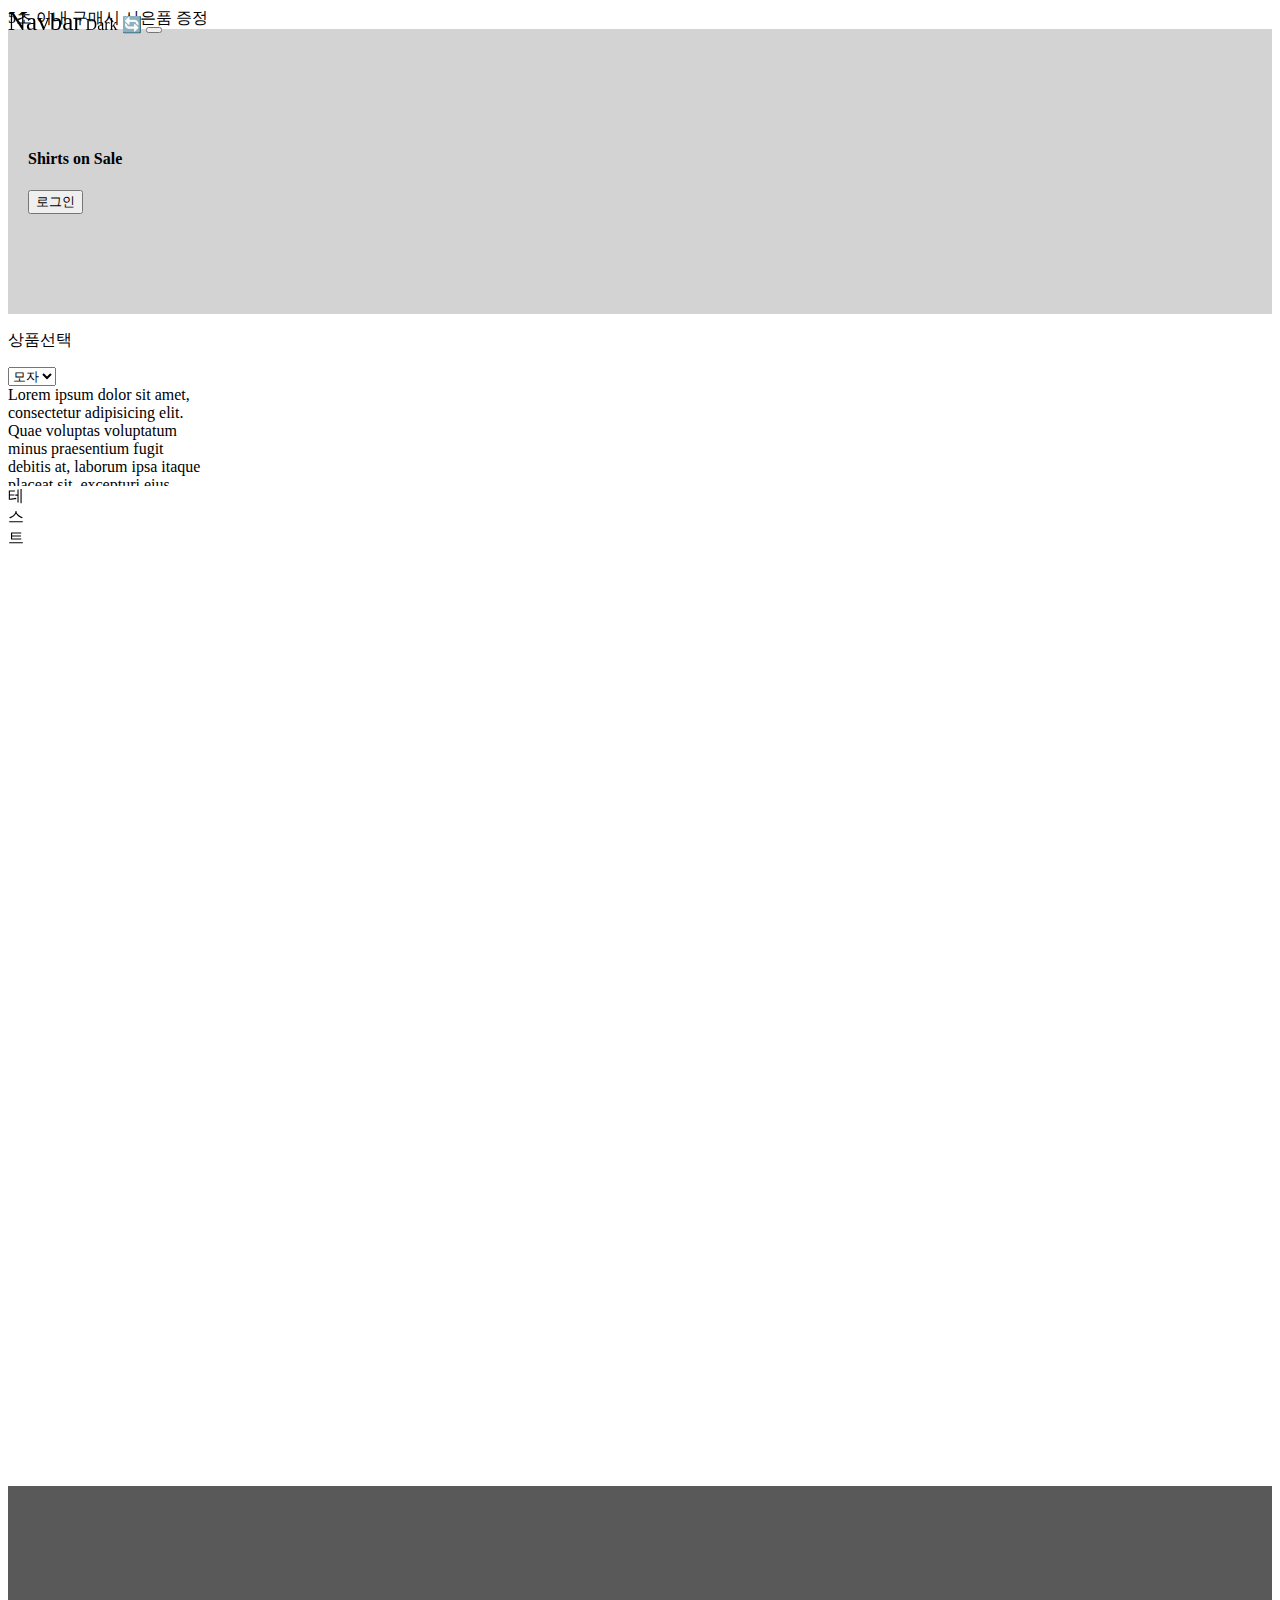
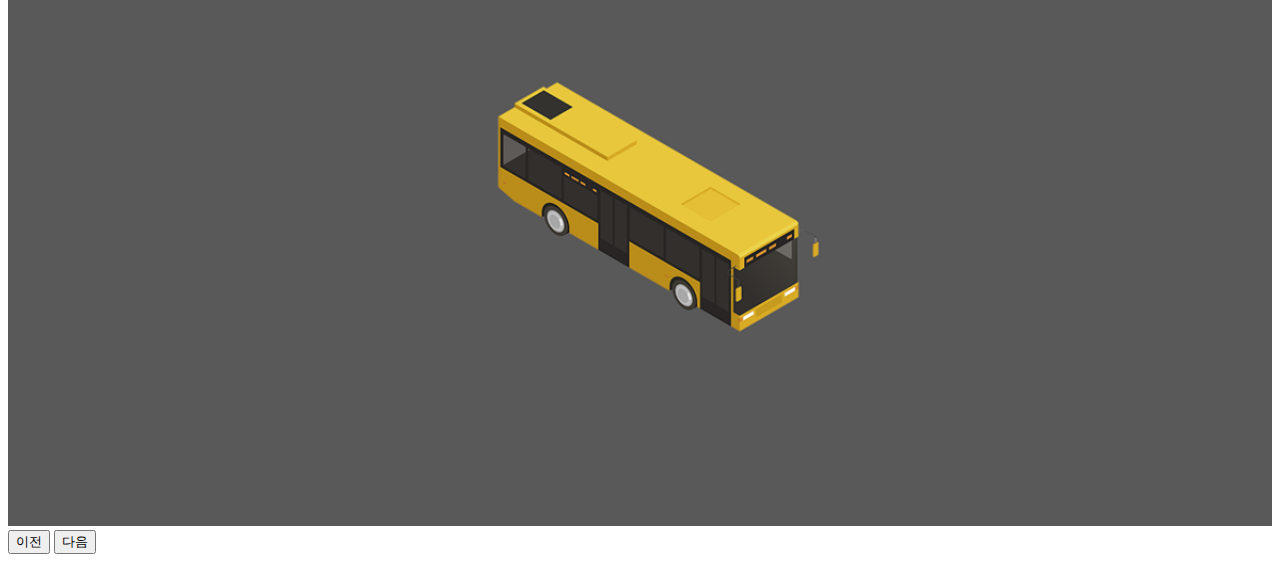
<file: index.html>
<!doctype html>
<html lang="en">
  <head>
    <meta charset="utf-8">
    <meta name="viewport" content="width=device-width, initial-scale=1">

    <link href="https://cdn.jsdelivr.net/npm/bootstrap@5.1.3/dist/css/bootstrap.min.css" rel="stylesheet" integrity="sha384-1BmE4kWBq78iYhFldvKuhfTAU6auU8tT94WrHftjDbrCEXSU1oBoqyl2QvZ6jIW3" crossorigin="anonymous">
    <link rel="stylesheet" href="main.css">

    <title>Hello, world!</title>
  </head>
  <body>
    <nav class="navbar navbar-light bg-light">
      <div class="container-fluid">
        <span class="navbar-brand">Navbar</span>
        <span class="badge bg-dark ms-auto mx-3">Dark 🔄</span>
        <button class="navbar-toggler" type="button">
          <span class="navbar-toggler-icon"></span>
        </button>
      </div>
    </nav> 

  <ul class="list-group">
    <li class="list-group-item">An item</li>
    <li class="list-group-item">A second item</li>
    <li class="list-group-item">A third item</li>
    <li class="list-group-item">A fourth item</li>
    <li class="list-group-item">And a fifth one</li>
  </ul>

  <div class="black-bg">
    <div class="white-bg">
      <h4>로그인하세요</h4>
      <form action="success.html">
        <div class="my-3">
          <input id="email" type="text" class="form-control">
        </div>
        <div class="my-3">
           <input id="password" type="password" class="form-control">
        </div>
        <button type="submit" class="btn btn-primary">전송</button>
        <button type="button" class="btn btn-danger" id="close">닫기</button>
      </form> 
    </div>
  </div>

  
  
  
  
  <div class="alert alert-danger">
    <span id="timeTag">5</span>초 이내 구매시 사은품 증정
  </div>
  
  <div class="main-bg">
    <h4>Shirts on Sale</h4>
    <button id="login" class="btn btn-danger">로그인</button>
  </div>

  <form class="container my-5 form-group">
    <p>상품선택</p>
    <select class="form-select mt-2">
      <option>모자</option>
      <option id="shirt">셔츠</option>
    </select>
    <select class="form-select mt-2 list-group">
      <option>95</option>
      <option>100</option>
    </select>
  
  <div class="lorem" style="width: 200px; height: 100px; overflow-y: scroll">
    Lorem ipsum dolor sit amet, consectetur adipisicing elit. Quae voluptas voluptatum minus praesentium fugit debitis at, laborum ipsa itaque placeat sit, excepturi eius. Nostrum perspiciatis, eligendi quae consectetur praesentium exercitationem.
  </div> 
  <div class="blackDiv">테스트</div>
  
  <div style="height: 1000px;"></div>
  
  
  
  <div style="overflow: hidden">
    <div class="slide-container">
      <div class="slide-box">
        <img src="car1.png">
      </div>
      <div class="slide-box">
        <img src="car2.png">
      </div>
      <div class="slide-box">
        <img src="car3.png">
      </div>
    </div>
    <button id="pre">이전</button>
    <button id="next">다음</button>
  </div> 
  

  

    

  <script src="https://cdnjs.cloudflare.com/ajax/libs/jquery/3.6.0/jquery.min.js" integrity="sha512-894YE6QWD5I59HgZOGReFYm4dnWc1Qt5NtvYSaNcOP+u1T9qYdvdihz0PPSiiqn/+/3e7Jo4EaG7TubfWGUrMQ==" crossorigin="anonymous" referrerpolicy="no-referrer"></script> 
  <script src="https://cdn.jsdelivr.net/npm/bootstrap@5.1.3/dist/js/bootstrap.bundle.min.js" integrity="sha384-ka7Sk0Gln4gmtz2MlQnikT1wXgYsOg+OMhuP+IlRH9sENBO0LRn5q+8nbTov4+1p" crossorigin="anonymous"></script>
    <script>

      $('.navbar-toggler').on('click', function() {
        $('.list-group').fadeToggle('show');
      });

      $('#login').on('click', function() {
        $('.black-bg').addClass('show-modal');
      });

      $('#close').on('click', function() {
        $('.black-bg').removeClass('show-modal');
      });

      $('form').on('submit', function(e) {
        var 이메일 = document.getElementById('email').value;
        var 비번 = document.getElementById('password').value;

          if (이메일 == '') {
            alert('이메일 입력 안함');
          }
          if ( !/\S+@\S+.\S+/.test(이메일)) {
            alert('이메일 형식 아님');
            e.preventDefault();
          }
          if (/[A-Z]/.test(비번) == false) {
            alert('페스워드 형식 아님');
            e.preventDefault();
          }
          if (비번.length < 6){
            alert('패스워드 더 길게 입력');
          }
      });

      // 다크모드 시작
      var count = 0;
      $('.badge').on('click', function () {
        count += 1;

        if (count % 2 == 0) {
          $('.badge').html('Dark 🔄');
        }else {
          $('.badge').html('Light 🔄');
        }
      });
      // 다크모드 끝

      // setTimeout 시작

      var count = 5;

      var 타이머 = setInterval(function () {
       count--;
       if (count >= 0) {
        document.querySelector('#timeTag').innerHTML = count;
      }
       if (count == 0) {
        document.querySelector('.alert').style.display ='none';
      }
      }, 1000);

      // clearTimeout(타이머); 타이머 변수에 넣어서 원할 때 삭제

      // 슬라이드 캐러셀 시작
      var photoCount = 1;

      $('#pre').on('click', function() {
        photoCount--;
        if (photoCount < 1) {
          photoCount = 3; // 마지막 슬라이드로 이동
        }
        updateSlide();
      });

      $('#next').on('click', function() {
        photoCount++;
        if (photoCount > 3) {
          photoCount = 1; // 처음 슬라이드로 이동lo
        }
        updateSlide();
      });

      function updateSlide() {
        var translate = (photoCount - 1) * -100 + 'vw';
        $('.slide-container').css('transform', 'translateX(' + translate + ')');
      }
      // 슬라이드 캐러셀 끝

      // 스크롤 이벤트 시작
      $(window).on('scroll', function(){
        if(window.scrollY > 100) {
          $('.navbar-brand').css('font-size', '10px');
        } else {
          $('.navbar-brand').css('font-size', '25px');
        }
      });

      $('.lorem').on('scroll', function(){
        var 스크롤양 = document.querySelector('.lorem').scrollTop;
        var 실제높이 = document.querySelector('.lorem').scrollHeight;
        var 높이 = document.querySelector('.lorem').clientHeight;
        // console.log(스크롤양, 실제높이);
        if (스크롤양 + 높이 > 실제높이 - 10) {
          alert('다 읽음');
        }
      });

      $(window).on('scroll', function(){
        const scrollTop = document.querySelector('html').scrollTop;
        const scrollHeight = document.querySelector('html').scrollHeight;
        const clientHeight = document.querySelector('html').clientHeight;

        // console.log(scrollTop, scrollHeight, clientHeight);

        const progress = ((scrollTop + clientHeight) / scrollHeight) * 100;
        $('.blackDiv').css('width', progress + "%");
        // document.querySelector(".blackDiv").style.height = progress + "%";
      });
      // 스크롤 이벤트 끝

      // 모달창 시작
      $('.black-bg').on('click', function(e) {
        if (e.target == this) {
          $('.black-bg').removeClass('show-modal');
        }
      });

      // $('.black-bg').on('click', function(e) {
      //   if ($(e.target).hasClass('black-bg')) {
      //     $('.black-bg').removeClass('show-modal');
      //   }
      // });

      // $('.black-bg').on('click', function(e) {
      //   if (e.target == document.querySelector('.black-bg')) {
      //     $('.black-bg').removeClass('show-modal');
      //   }
      // });
      // 모달창 끝

      // select 이벤트 시작
      $('.form-select').on('input', function() {
      
        if (this.value == '셔츠') {
          $('.form-select').eq(1).removeClass('list-group');
        } else {
          $('.form-select').eq(1).addClass('list-group');
        }
      })
      // select 이벤트 끝
      






      

      

    </script>
  </body>
</html>
</file>
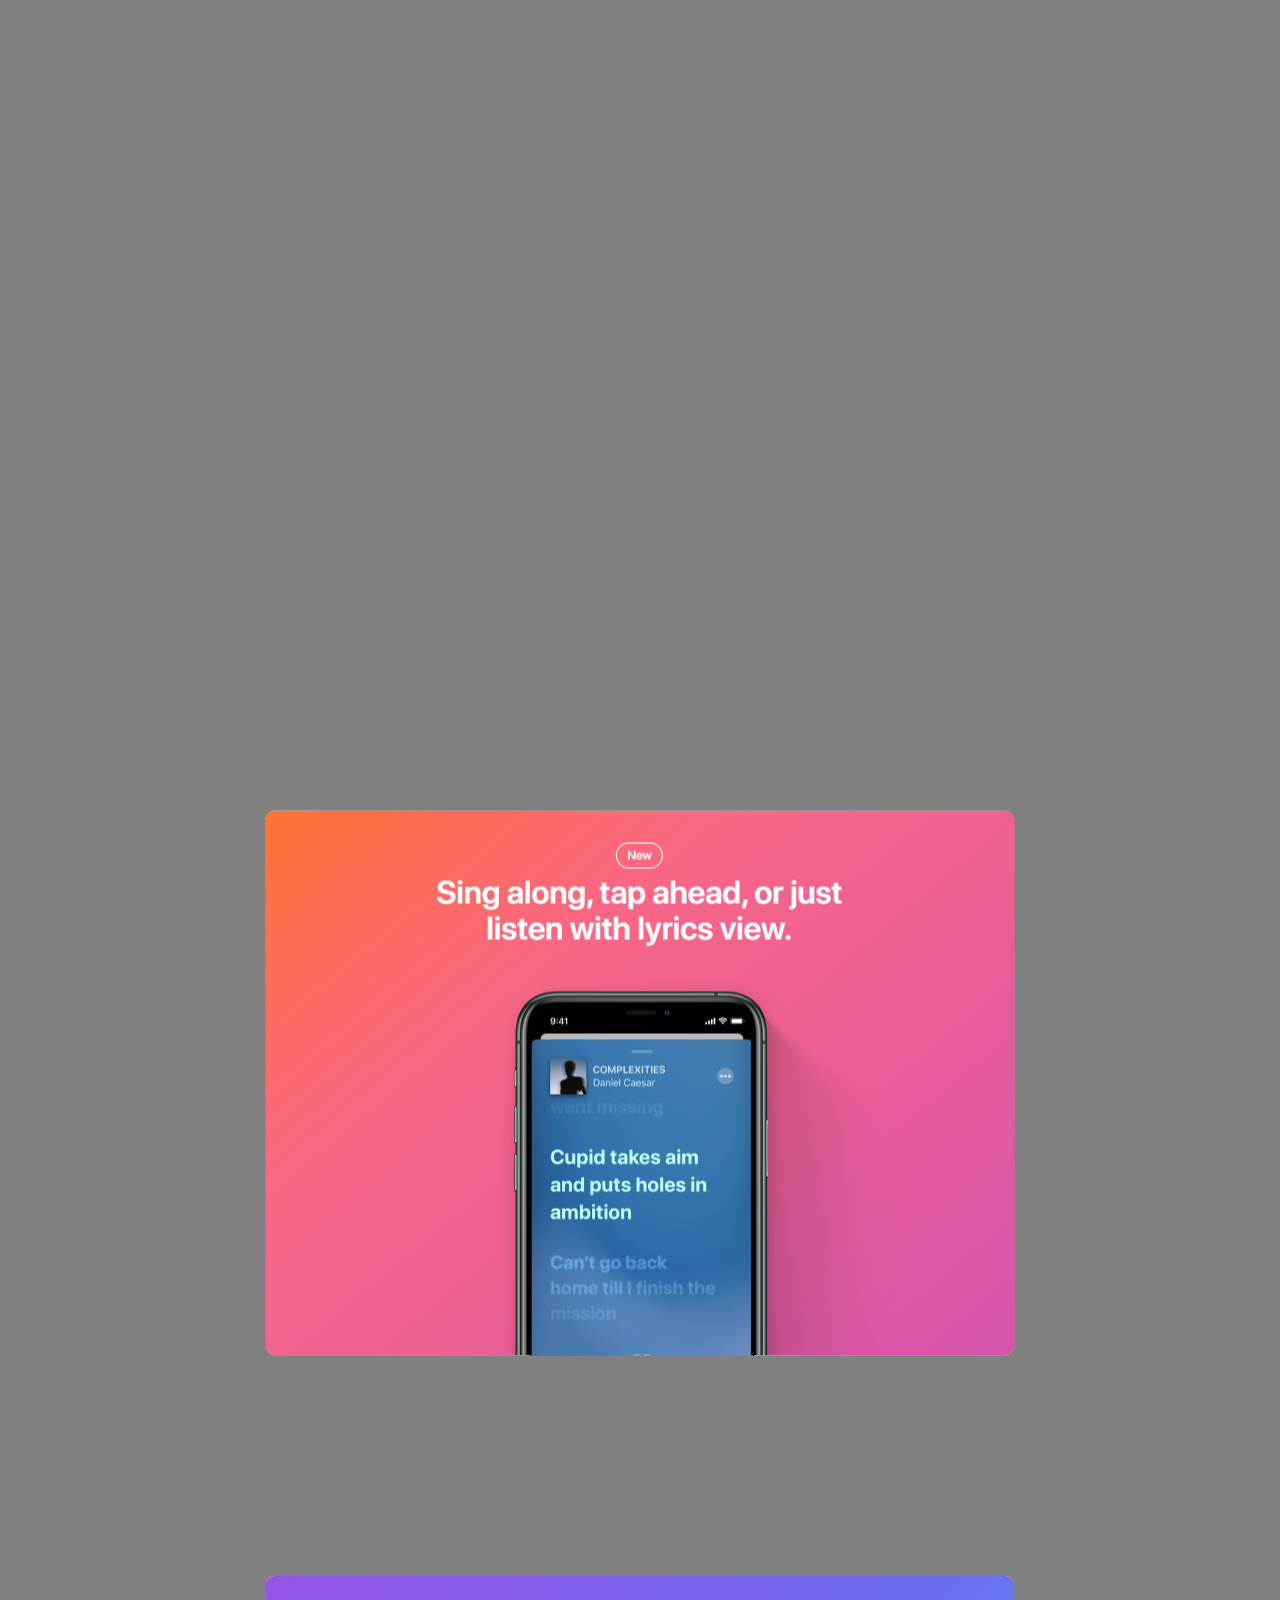
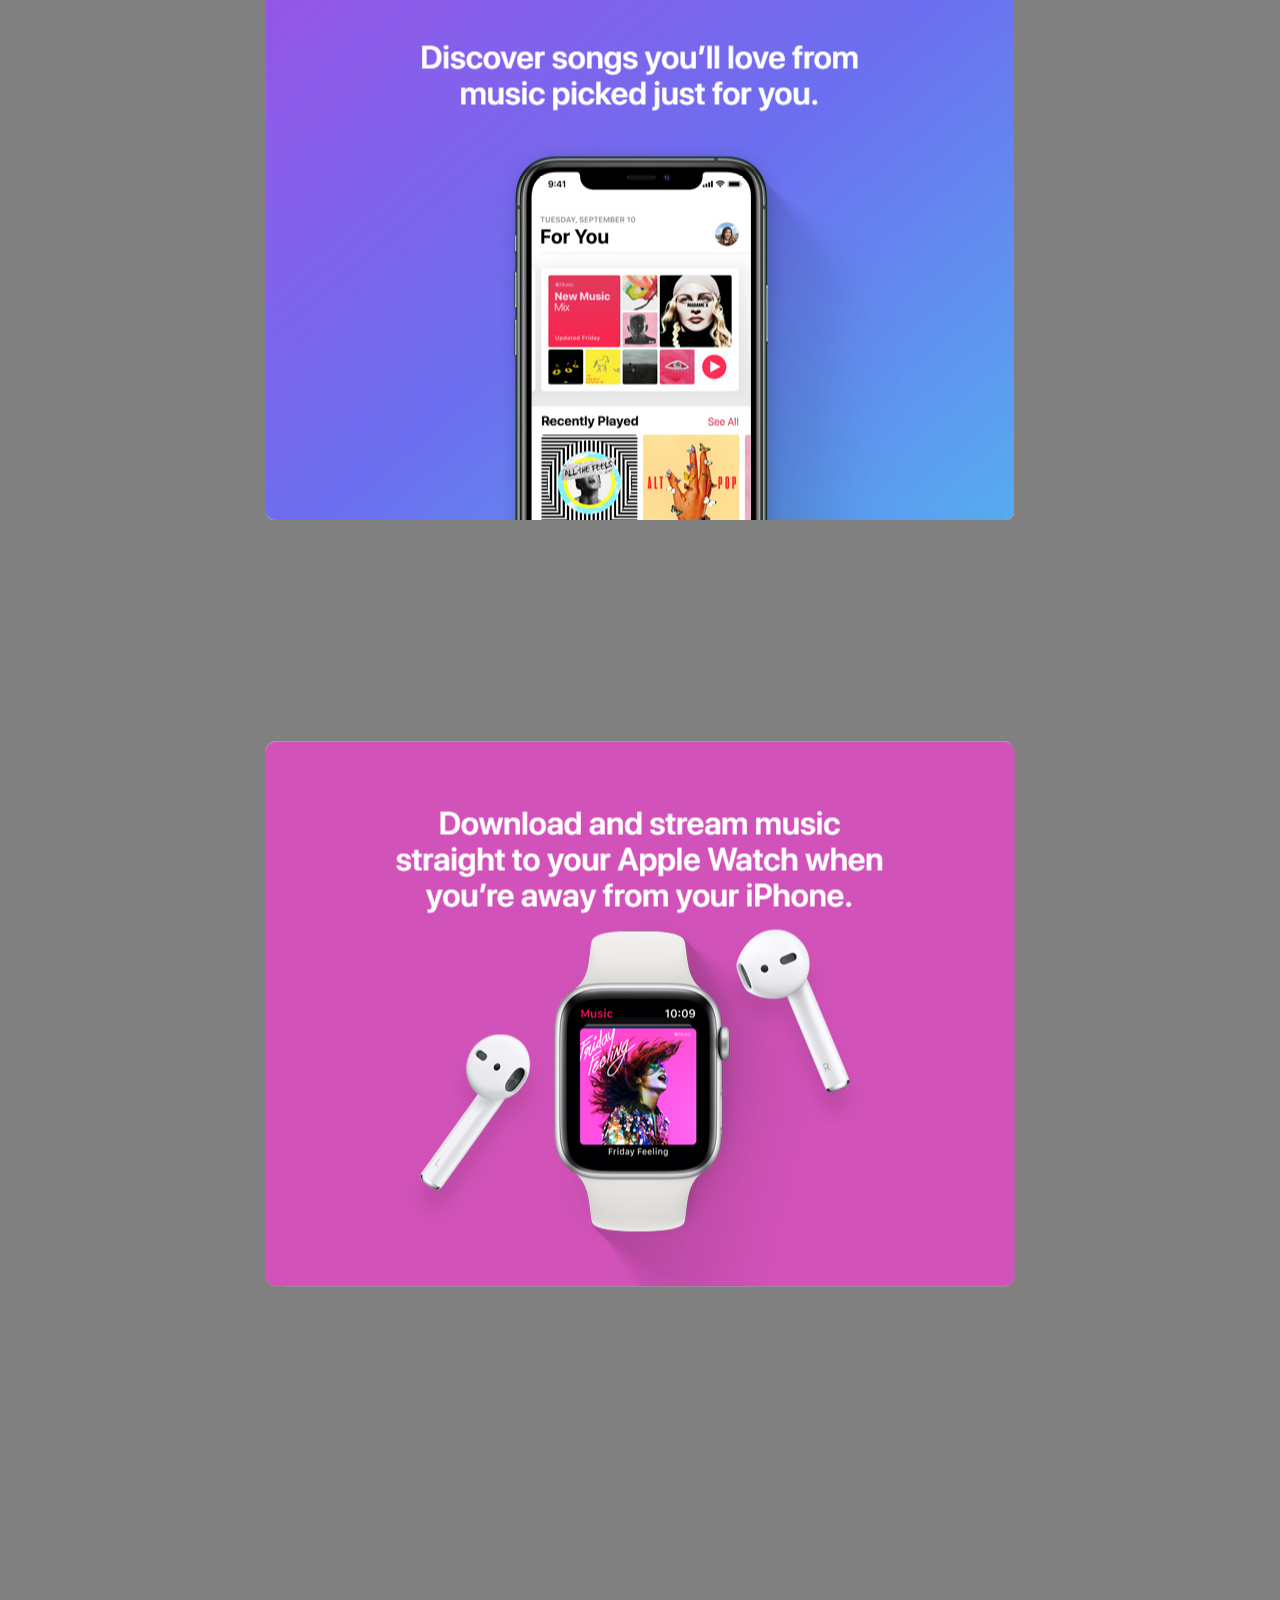
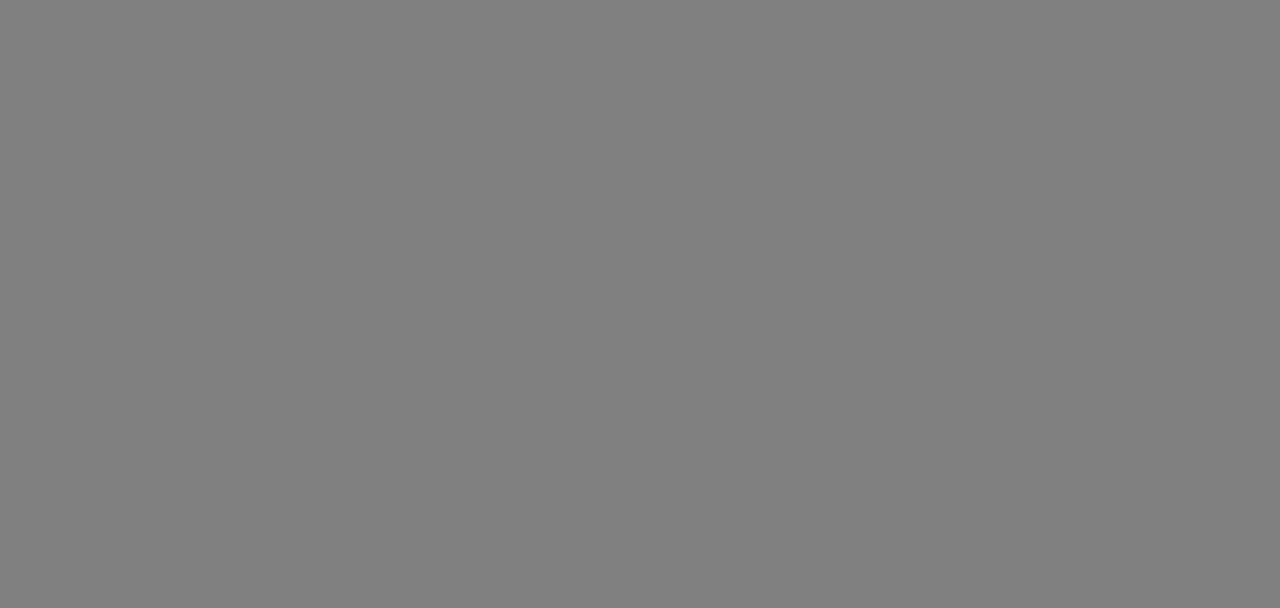
<file: apple.html>
<!DOCTYPE html>
<html lang="en">
<head>
    <meta charset="UTF-8">
    <meta name="viewport" content="width=device-width, initial-scale=1.0">
    <title>Document</title>
    <link rel="stylesheet" href="apple.css">
</head>
<body style="background : grey; height : 3000px">
<script src="https://cdnjs.cloudflare.com/ajax/libs/jquery/3.6.0/jquery.min.js" integrity="sha512-894YE6QWD5I59HgZOGReFYm4dnWc1Qt5NtvYSaNcOP+u1T9qYdvdihz0PPSiiqn/+/3e7Jo4EaG7TubfWGUrMQ==" crossorigin="anonymous" referrerpolicy="no-referrer"></script> 


    <!-- <div class="grey">
      <div class="image">
        <img src="appletv.jpg" width="100%">
      </div>
    
      <div style="clear : both"></div>
      <div class="text">Lorem ipsum dolor sit amet consectetur adipisicing elit. Laborum voluptatibus tenetur explicabo minima sed? Eveniet, impedit? Officia sunt soluta quam. Doloremque sequi iusto provident ut unde eligendi optio a incidunt!</div>
        
    </div> -->

    <div class="card-background">
        <div class="card-box">
          <img src="card1.png">
        </div>
        <div class="card-box">
          <img src="card2.png">
        </div>
        <div class="card-box">
          <img src="card3.png">
        </div>
      </div>
    
<script>
    $(window).scroll(function(){
        var 높이 = $(window).scrollTop();
        console.log(높이);
        // 높이가 650일 때 y = 1, 1150일 때 y = 0 (1차함수)
        var y = -1/500 * 높이 + 115/50
        // 높이가 650일 때 z = 1, 1150일 때 z = 0.9
        var z = (-1/5000) * 높이 + 565/500;
        $('.card-box').eq(0).css({
            'opacity': y,
            'transform': `scale( ${z} )`
        });

        // 높이가 650일 때 y = 1, 1150일 때 y = 0 (1차함수) 
        var y2 = -1/1000 * 높이 + 115/50
        // 높이가 650일 때 z = 1, 1150일 때 z = 0.9
        var z2 = (-1/6000) * 높이 + 565/500;
        $('.card-box').eq(1).css({
            'opacity': y2,
            'transform': `scale( ${z2} )`
        });
    });
</script>

    </body>
</html>
</file>
<file: main.css>
:root {
  scroll-behavior: auto;
}

.navbar {
  position: fixed;
  width: 100%;
  z-index: 5 ;
}

.blackDiv {
  width: 0;
  height: 10px;
  background-color: black;
  position: fixed;
}

.navbar-brand {
  font-size: 25px;
}

.alert-box {
    background-color: skyblue;
    padding: 20px;
    color: white;
    border-radius: 5px;
    display: none;
}

.list-group {
    display : none;
  }

.black-bg {
    width : 100%;
    height : 100%;
    position : fixed;
    background : rgba(0,0,0,0.5);
    z-index : 5;
    padding: 30px;
    visibility: hidden;
    opacity: 0;
    transition: all 1s;
  }
  
.white-bg {
    background: white;
    border-radius: 5px;
    padding: 30px;
} 

.show-modal {
    visibility: visible;
    opacity: 1;
}

.main-bg {
  padding : 100px 20px;
  background: lightgrey;
}

.slide-container {
  width: 300vw;
  transition: all 1s;
  transform: translateX(0vw);
}
.slide-box {
  width: 100vw;
  float: left;
}
.slide-box img {
  width: 100%;
} 

/* 탭 기능 */
ul.list {
  list-style-type: none;
  margin: 0;
  padding: 0;
  border-bottom: 1px solid #ccc;
}
ul.list::after {
  content: '';
  display: block;
  clear: both;
}
.tab-button {
  display: block;
  padding: 10px 20px 10px 20px;
  float: left;
  margin-right: -1px;
  margin-bottom: -1px;
  color: grey;
  text-decoration: none;
  cursor: pointer;
}
.orange {
  border-top: 2px solid orange;
  border-right: 1px solid #ccc;
  border-bottom: 1px solid white;
  border-left: 1px solid #ccc;
  color: black;
  margin-top: -2px;
}
.tab-content {
  display: none;
  padding: 10px;
}
.show {
  display: block;
}
</file>
<file: apple.css>
/* .grey {
    background: lightgrey;
    height: 2000px;
    margin-top: 500px;
  }
  .text {
    float: left;
    width : 300px;
  }
  .image {
    float: right;
    width : 400px;
    position: sticky;
    top: 100px;
  } */

  .card-background {
    height: 3000px;
    margin-top: 800px;
    margin-bottom: 1600px;
  }
  
  .card-box img {
    display: block;
    margin: auto;
    max-width: 90%;
  }
  .card-box {
    position: sticky;
    top: 400px;
    margin-top: 200px;
    transition: all 0.2s;

  }
</file>
